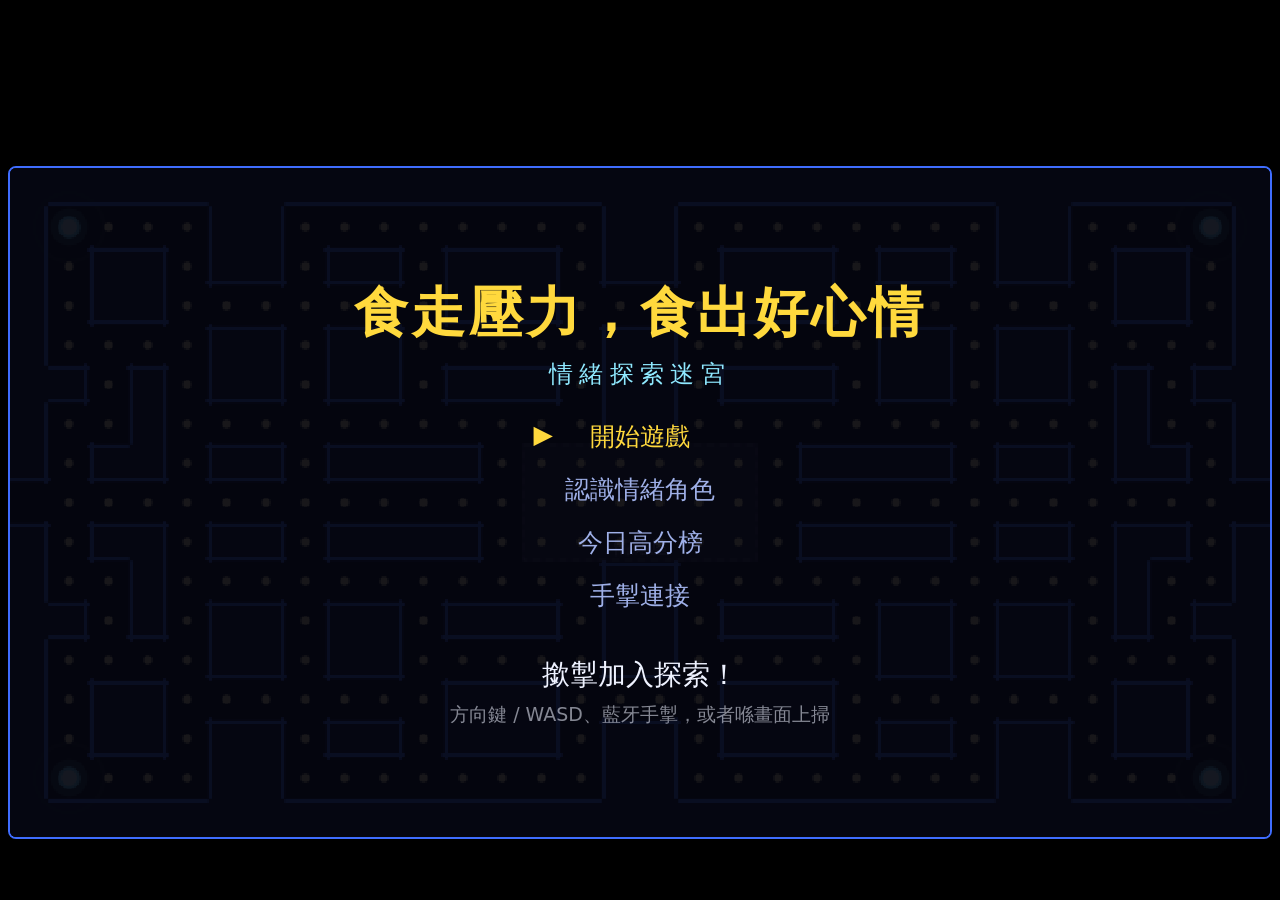
<file: index.html>
<!DOCTYPE html>
<html lang="zh-HK">
<head>
<meta charset="utf-8">
<meta name="viewport" content="width=device-width, initial-scale=1, viewport-fit=cover">
<title>食走壓力，食出好心情</title>
<link rel="stylesheet" href="css/style.css">
</head>
<body>

<div id="stage">
  <div id="frame">

    <div id="hud">
      <div class="hud-left">
        <span class="hud-label">時間</span>
        <span id="time">00</span>
      </div>
      <div class="hud-mid">
        <div class="progress"><div id="progressFill"></div></div>
        <div class="hud-stats">
          <span>分數 <b id="tokens">0</b></span>
          <span class="hud-soothe">安撫 <span id="soothedSlots"></span></span>
        </div>
      </div>
      <div class="hud-players" id="playerBars"></div>
    </div>

    <div id="canvasWrap">
      <canvas id="game"></canvas>

      <div id="goalHint" class="goal-hint"></div>
      <div id="hitFlash"></div>
      <div id="timeWarning" class="floating top"></div>
      <div id="controllerNote" class="floating top2"></div>
      <div id="gentleTip" class="floating bottom"></div>

      <div class="panel" id="attractPanel">
        <div class="attract-title" id="attractSlogan"></div>
        <div class="attract-sub">情緒探索迷宮</div>
        <ul class="menu" id="attractMenu"></ul>
        <div class="attract-prompt" id="attractPrompt"></div>
        <div class="attract-hint">方向鍵 / WASD、藍牙手掣，或者喺畫面上掃</div>
      </div>

      <div class="panel" id="charactersPanel">
        <div class="sub-title" id="charactersTitle"></div>
        <div class="char-cards" id="charCards"></div>
        <div class="sub-footer" id="charactersFooter"></div>
        <div class="sub-hint" id="charactersBack"></div>
      </div>

      <div class="panel" id="controllersPanel">
        <div class="sub-title" id="controllersTitle"></div>
        <div class="pad-slots" id="padSlots"></div>
        <div class="sub-footer" id="controllersHint"></div>
        <div class="sub-hint" id="controllersBack"></div>
      </div>

      <div class="panel" id="infoPanel">
        <div class="info-line" id="infoLine"></div>
      </div>

      <div class="panel" id="preInfoPanel">
        <div class="info-line" id="preInfoLine"></div>
        <div class="pre-chars" id="preChars"></div>
        <div class="sub-hint" id="preInfoHint"></div>
      </div>

      <div class="panel" id="endPanel">
        <div class="end-message" id="endMessage"></div>
        <ul class="end-scores" id="endScores"></ul>
      </div>

      <div class="panel" id="boardPanel">
        <div class="board-title" id="boardTitle"></div>
        <ol class="board-list" id="boardList"></ol>
      </div>

      <div class="panel" id="entryPanel">
        <div class="entry-player" id="entryPlayer"></div>
        <div class="entry-title" id="entryTitle"></div>
        <div class="entry-score">分數 <b id="entryScore">0</b></div>
        <div class="entry-letters" id="entryLetters"></div>
        <div class="entry-hint">用手掣：上下揀字（撳住會連續轉），左右換位<br>A 掣下一格，最後一格再撳 A 落實；B 掣返上一格；Start 直接落實<br>有鍵盤都得：打英文字母或數字，Enter 落實</div>
      </div>
    </div>

  </div>
</div>

<div id="staffMenu">
  <div class="staff-card">
    <h2 id="staffTitle"></h2>
    <div class="staff-row">
      <span id="staffDurationLabel"></span>
      <div class="staff-control">
        <button id="staffDurationPrev">◀</button>
        <b id="staffDurationValue"></b>
        <button id="staffDurationNext">▶</button>
      </div>
    </div>
    <div class="staff-row">
      <span id="staffPlayersLabel"></span>
      <div class="staff-control">
        <button id="staffPlayersPrev">◀</button>
        <b id="staffPlayersValue"></b>
        <button id="staffPlayersNext">▶</button>
      </div>
    </div>
    <div class="staff-actions">
      <button id="staffFullscreen">全螢幕開／關</button>
      <button id="staffReset">重置今日高分榜</button>
      <button id="staffClose" class="primary">返回遊戲</button>
    </div>
    <pre class="staff-pads" id="staffPadDebug"></pre>
    <p class="staff-hint" id="staffHint"></p>
  </div>
</div>

<div id="loading">載入緊素材…</div>

<script src="js/data.js"></script>
<script src="js/engine.js"></script>
<script src="js/render.js"></script>
<script src="js/ui.js"></script>
<script src="js/main.js"></script>
</body>
</html>
</file>
<file: css/style.css>
/* 攤位螢幕用：黑底霓虹色，經典街機視覺語言（GDD 第 6 章） */

:root {
  --neon: #3f6dff;
  --warm: #ffd93d;
  --calm: #8fe9ff;
  --ink: #eef2ff;
  --bg: #05060f;
}

* { box-sizing: border-box; }

html, body {
  margin: 0;
  height: 100%;
  background: #000;
  color: var(--ink);
  font-family: system-ui, "PingFang HK", "Microsoft JhengHei", sans-serif;
  overflow: hidden;
  user-select: none;
  -webkit-tap-highlight-color: transparent;
}

#stage {
  height: 100%;
  display: flex;
  align-items: center;
  justify-content: center;
  padding: 8px;
}

/* [試驗] 文字同介面跟住畫面大細放大（--ui-hud / --ui-panel 由 Layout.fit() 設定）。
   zoom 會連埋字、間距、圖一齊放大，排版比例保持同以前一樣。
   還原：刪走呢段同 ui.js 嘅 Layout，#frame 闊度改返 main 嘅版本。 */
#hud { zoom: var(--ui-hud, 1); }
.panel > *, .floating, .goal-hint { zoom: var(--ui-panel, 1); }
.goal-hint { width: max-content; }   /* 放大之後唔好因為 left:50% 而被逼斷行 */
.staff-card { zoom: var(--ui-panel, 1); }

/* [試驗] 闊度由 ui.js 嘅 Layout.fit() 按視窗計（量埋 HUD 實際高度），用盡成個視窗。
   呢度只係 JS 未行之前嘅後備值。 */
#frame {
  width: min(98vw, calc((98vh - 110px) * 1.88));
  container-type: inline-size;
  display: flex;
  flex-direction: column;
  gap: 6px;
}

/* ---------------- HUD ---------------- */

#hud {
  display: flex;
  align-items: center;
  gap: 14px;
  padding: 6px 10px;
  border: 2px solid var(--neon);
  border-radius: 8px;
  background: #070a1c;
  visibility: hidden;
}
#hud.visible { visibility: visible; }

.hud-label { font-size: 14px; opacity: .7; display: block; }

.hud-left { text-align: center; min-width: 76px; }
#time {
  font-family: "Courier New", monospace;
  font-size: 44px;
  font-weight: bold;
  color: var(--warm);
  line-height: 1;
}
#time.low { color: #ffa24d; }

.hud-mid { flex: 1; min-width: 0; }

.progress {
  height: 12px;
  background: #131a3d;
  border-radius: 6px;
  overflow: hidden;
}
#progressFill {
  height: 100%;
  width: 0;
  background: linear-gradient(90deg, #6ee7ff, #ffd93d);
  transition: width .2s ease-out;
}

.hud-stats {
  display: flex;
  align-items: center;
  gap: 24px;
  white-space: nowrap;
  font-size: 24px;
  font-weight: bold;
  margin-top: 6px;
}
.hud-stats b { color: var(--warm); font-family: "Courier New", monospace; }
.hud-soothe { display: flex; align-items: center; gap: 8px; }
#soothedSlots { display: inline-flex; gap: 6px; }
.soothe-slot {
  position: relative;
  width: 36px;
  height: 36px;
  border: 2px dashed #3a4585;
  border-radius: 50%;
}
.soothe-slot.done { border: 2px solid var(--warm); background: rgba(255, 217, 61, .15); }
.soothe-slot img { width: 100%; height: 100%; object-fit: contain; }
.soothe-slot i {
  position: absolute;
  right: -6px;
  bottom: -6px;
  width: 18px;
  height: 18px;
  border-radius: 50%;
  background: #3ddc84;
  color: #04210f;
  font-style: normal;
  font-size: 13px;
  line-height: 18px;
  text-align: center;
}

/* ---- 每位玩家嘅即時安心值 ---- */

.hud-players {
  display: flex;
  gap: 8px;
  flex-shrink: 0;
}
.pbar {
  display: flex;
  flex-direction: column;
  align-items: center;
  gap: 3px;
  padding: 4px 7px;
  border: 1px solid color-mix(in srgb, var(--c) 45%, transparent);
  border-radius: 6px;
  background: rgba(10, 14, 38, .7);
}
.pbar.offline { opacity: .4; }
.pbar.out { opacity: .35; }

.pbar-head { display: flex; align-items: baseline; gap: 8px; }
.pbar-score {
  font-family: "Courier New", monospace;
  font-size: 20px;
  font-weight: bold;
  color: var(--c);
  line-height: 1;
}
.pbar-name {
  font-family: "Courier New", monospace;
  font-size: 18px;
  font-weight: bold;
  color: var(--c);
  line-height: 1;
}
.pbar-pips { display: flex; gap: 2px; }
.pbar-pips i {
  font-style: normal;
  font-size: 26px;
  line-height: 1;
  color: #2a3466;
  transition: color .25s;
}
.pbar-pips i.on { color: #ff5a7a; }

/* ---------------- 畫面 ---------------- */

#canvasWrap {
  position: relative;
  border: 2px solid var(--neon);
  border-radius: 8px;
  overflow: hidden;
  background: var(--bg);
}

#game {
  display: block;
  width: 100%;
  height: auto;
  image-rendering: pixelated;
}

/* ---------------- 浮動提示 ---------------- */

.floating {
  position: absolute;
  left: 50%;
  transform: translateX(-50%);
  padding: 8px 22px;
  border-radius: 999px;
  font-size: 24px;
  font-weight: bold;
  background: rgba(255, 248, 230, .95);
  color: #2b2415;
  opacity: 0;
  pointer-events: none;
  transition: opacity .25s;
  white-space: nowrap;
  max-width: 92%;
}
.floating.visible { opacity: 1; }
.floating.top { top: 10px; background: rgba(255, 217, 61, .95); }
.floating.top2 { top: 72px; background: rgba(143, 233, 255, .95); }
.floating.bottom { bottom: 14px; }

/* 畫面窄（細螢幕／4 人局）：HUD 收細少少，確保唔會斷行或者爆出畫面 */
@container (max-width: 950px) {
  .hud-left { min-width: 60px; }
  #time { font-size: 36px; }
  .hud-stats { font-size: 20px; gap: 14px; }
  .soothe-slot { width: 30px; height: 30px; }
  .soothe-slot i { width: 15px; height: 15px; font-size: 11px; line-height: 15px; right: -5px; bottom: -5px; }
  .pbar { padding: 3px 6px; }
  .pbar-name { font-size: 14px; }
  .pbar-pips i { font-size: 20px; }
  #hud { gap: 10px; }
  .hud-players { gap: 5px; }
}

/* 開局／食咗安撫代幣嘅大字目標提示 */
.goal-hint {
  position: absolute;
  top: 12px;
  left: 50%;
  transform: translateX(-50%);
  max-width: 94%;
  padding: 10px 26px;
  border-radius: 999px;
  background: rgba(143, 233, 255, .96);
  color: #04222b;
  font-size: 26px;
  font-weight: bold;
  text-align: center;
  box-shadow: 0 0 24px rgba(143, 233, 255, .6);
  opacity: 0;
  pointer-events: none;
  transition: opacity .3s;
  z-index: 6;
}
.goal-hint.visible { opacity: 1; }

/* 被掂到：紅邊閃一下 + 輕微震動，單次 0.5 秒 */
#hitFlash {
  position: absolute;
  inset: 0;
  border-radius: 6px;
  pointer-events: none;
  box-shadow: inset 0 0 0 0 rgba(255, 70, 90, 0);
  z-index: 7;
}
#hitFlash.hit { animation: hit-flash .5s ease-out; }
@keyframes hit-flash {
  0% { box-shadow: inset 0 0 70px 22px rgba(255, 70, 90, .8); }
  100% { box-shadow: inset 0 0 70px 22px rgba(255, 70, 90, 0); }
}
#canvasWrap.hit { animation: hit-shake .3s ease-out; }
@keyframes hit-shake {
  0%, 100% { transform: translate(0, 0); }
  20% { transform: translate(-5px, 2px); }
  40% { transform: translate(5px, -2px); }
  60% { transform: translate(-3px, 1px); }
  80% { transform: translate(3px, -1px); }
}
@media (prefers-reduced-motion: reduce) {
  #canvasWrap.hit { animation: none; }
}

/* ---------------- 全螢幕面板 ---------------- */

.panel {
  position: absolute;
  inset: 0;
  display: none;
  flex-direction: column;
  align-items: center;
  justify-content: center;
  /* 內容多過畫面高度嗰陣照樣由頂開始，唔會被 center 切走上半截 */
  justify-content: safe center;
  overflow-y: auto;
  scrollbar-width: none;          /* 攤位畫面唔想見到 scrollbar */
  gap: 8px;
  padding: 16px;
  text-align: center;
  background: rgba(5, 6, 15, .92);
}
.panel::-webkit-scrollbar { display: none; }
.panel.visible { display: flex; }

.attract-title { font-size: clamp(20px, 5.6vw, 34px); color: var(--warm); font-weight: bold; letter-spacing: 2px; }
.attract-sub { font-size: 15px; color: var(--calm); letter-spacing: 4px; }
.attract-prompt {
  margin-top: 18px;
  font-size: 18px;
  color: var(--ink);
  animation: blink 1.4s steps(2, start) infinite;
}
.attract-hint { font-size: 12px; opacity: .55; }

@keyframes blink { 50% { opacity: .25; } }

/* ---- 開始畫面選單 ---- */

.menu {
  list-style: none;
  padding: 0;
  margin: 10px 0 0;
  display: flex;
  flex-direction: column;
  gap: 4px;
}
.menu-item {
  font-size: 16px;
  padding: 4px 26px;
  color: #9fb0e8;
  position: relative;
}
.menu-item.active { color: var(--warm); }
.menu-item.active::before {
  content: '▶';
  position: absolute;
  left: 6px;
  animation: blink 1s steps(2, start) infinite;
}

/* ---- 開局前精簡角色介紹 ---- */

#preInfoPanel .info-line { font-size: clamp(15px, 2.3vw, 21px); }

.pre-chars {
  width: 100%;
  display: flex;
  flex-wrap: wrap;
  align-items: flex-start;
  justify-content: center;
  gap: 8px 2.5%;
  margin-top: 4px;
}
.pre-char { display: flex; flex-direction: column; align-items: center; gap: 2px; }
.pre-pair { display: flex; align-items: center; gap: 4px; }
/* 跟住畫面闊度縮放，細螢幕唔會迫到摺行，大螢幕又唔會得粒豆咁細 */
.pre-pair img {
  width: clamp(30px, 5vw, 54px);
  aspect-ratio: 1;
  height: auto;
  image-rendering: pixelated;
}
.pre-pair img.soothed { filter: drop-shadow(0 0 6px rgba(255, 216, 150, .85)); }
.pre-arrow { color: #6a7bc8; font-size: 12px; }
.pre-name { font-size: 13px; color: var(--warm); }
.pre-caption {
  flex-basis: 100%;
  text-align: center;
  font-size: 12px;
  color: #9fb0e8;
}

/* ---- 角色介紹 / 手掣連接 共用 ---- */

.sub-title { font-size: 18px; color: var(--calm); letter-spacing: 1px; }
.sub-footer { font-size: 12px; color: #9fb0e8; max-width: 90%; line-height: 1.6; }
.sub-hint { font-size: 11px; opacity: .5; }

/* ---- 角色介紹 ---- */

/* 橫向畫面：四張卡排 2x2，用返闊度、慳返高度 */
.char-cards {
  display: grid;
  grid-template-columns: 1fr 1fr;
  gap: 6px 10px;
  width: 96%;
}
.char-card {
  background: rgba(20, 26, 60, .75);
  border: 1px solid #26306a;
  border-radius: 8px;
  padding: 4px 6px;
}
/* 加咗安撫代幣格仔之後內容多咗，呢個版面整體縮細少少，確保一版睇晒（唔刪字） */
#charactersPanel { gap: 4px; padding: 10px 16px; }
#charactersPanel > * { zoom: calc(var(--ui-panel, 1) * 0.86); }

.token-card {
  grid-column: 1 / -1;          /* 成行闊，放喺四張角色卡下面 */
  text-align: left;
  padding: 6px 12px;
  border-color: #3a6fb0;
}
.token-head { display: flex; align-items: center; gap: 8px; }
.token-head b { font-size: 15px; color: var(--calm); }
.token-orb {                     /* 模仿迷宮入面發光嘅安撫代幣 */
  width: 14px; height: 14px; border-radius: 50%;
  background: radial-gradient(circle, #e9fdff 0 35%, #6ee7ff 60%, rgba(110, 231, 255, 0) 72%);
  box-shadow: 0 0 8px 2px rgba(110, 231, 255, .6);
}
.token-intro { font-size: 12px; color: #cfd8ff; margin: 2px 0; }
.token-ways { list-style: none; padding: 0; margin: 0; display: flex; flex-direction: column; gap: 2px; }
.token-ways li { display: flex; align-items: flex-start; gap: 6px; font-size: 12px; line-height: 1.45; color: var(--ink); }
.token-ways li i { flex: none; width: 9px; height: 9px; border-radius: 50%; margin-top: 5px; }
.token-foot { font-size: 12px; color: var(--warm); margin-top: 3px; }

.char-head {
  display: flex;
  align-items: baseline;
  gap: 8px;
  font-size: 12px;
}
.char-head b { font-size: 15px; color: var(--warm); }
.char-head span { color: #9fb0e8; }

.char-strip {
  display: flex;
  align-items: center;
  justify-content: center;
  gap: 4px;
  margin: 2px 0;
}
.char-state {
  display: flex;
  flex-direction: column;
  align-items: center;
  gap: 1px;
  width: 30%;
}
.char-state img {
  width: clamp(28px, 3.4vw, 44px);
  aspect-ratio: 1;
  height: auto;
  image-rendering: pixelated;
}
.char-state span { font-size: 9px; color: #8a99d0; text-align: center; line-height: 1.3; }
.char-state.soothed span { color: #ffd9a0; }
.char-arrow { color: #4c5da8; font-size: 10px; }

.char-line { font-size: 11px; color: #cfd8ff; text-align: center; }

/* ---- 手掣連接（參考 Switch）---- */

/* 橫向畫面：四格排成一行，同 Switch 嗰個手掣畫面一樣 */
.pad-slots {
  display: grid;
  grid-template-columns: repeat(4, 1fr);
  gap: 8px;
  width: 96%;
  margin: 2px 0;
}
.pad-slot {
  border: 2px solid #26306a;
  border-radius: 10px;
  padding: 8px 6px;
  text-align: center;
  background: rgba(12, 16, 44, .8);
  transition: border-color .15s, box-shadow .15s;
}
.pad-slot.on { border-color: var(--slot-color); }
.pad-slot.active { box-shadow: 0 0 0 3px color-mix(in srgb, var(--slot-color) 45%, transparent); }
.pad-slot.disabled { opacity: .35; }

.pad-num { font-family: "Courier New", monospace; font-weight: bold; font-size: 15px; color: #5d6ba8; }
.pad-slot.on .pad-num { color: var(--slot-color); }

/* 手掣圖示：一個圓角長方形 + 兩個搖桿 */
.pad-icon {
  width: 56px;
  height: 30px;
  margin: 5px auto;
  border: 2px solid #3a4788;
  border-radius: 9px / 11px;
  position: relative;
}
.pad-slot.on .pad-icon { border-color: var(--slot-color); }
.pad-icon::before, .pad-icon::after {
  content: '';
  position: absolute;
  top: 7px;
  width: 9px;
  height: 9px;
  border-radius: 50%;
  background: #3a4788;
}
.pad-icon::before { left: 6px; }
.pad-icon::after { right: 6px; }
.pad-slot.on .pad-icon::before, .pad-slot.on .pad-icon::after { background: var(--slot-color); }

.pad-name { font-size: 10px; color: #a9b5e0; line-height: 1.4; min-height: 26px; }
.pad-status { font-size: 10px; color: #5d6ba8; margin-top: 2px; }
.pad-slot.on .pad-status { color: var(--slot-color); }

.info-line {
  font-size: clamp(17px, 4.4vw, 24px);
  line-height: 1.7;
  color: var(--ink);
  max-width: 88%;
}

.end-message { font-size: clamp(17px, 4.4vw, 24px); color: var(--warm); line-height: 1.6; max-width: 90%; white-space: pre-line; }
.end-message.game-over { color: #ff8a8a; }
.end-scores { list-style: none; padding: 0; margin: 4px 0 0; font-size: 22px; font-weight: bold; line-height: 1.7; }

.board-title { font-size: 20px; color: var(--calm); letter-spacing: 2px; }
.board-list {
  list-style: none;
  padding: 0;
  margin: 0;
  width: min(240px, 78%);
  font-family: "Courier New", monospace;
  font-size: 16px;
}
.board-list li { display: flex; gap: 12px; padding: 3px 0; border-bottom: 1px dashed #1d2650; }
.board-list li.empty { justify-content: center; border: 0; font-family: inherit; font-size: 14px; opacity: .7; }
.board-list .rank { color: #6d7bbd; }
.board-list .name { flex: 1; text-align: left; color: var(--ink); letter-spacing: 3px; }
.board-list .score { color: var(--warm); }

.entry-player {
  font-family: "Courier New", monospace;
  font-size: 26px;
  font-weight: bold;
  letter-spacing: 2px;
}
.entry-title { font-size: 17px; color: var(--calm); line-height: 1.6; max-width: 90%; }
.entry-score { font-size: 14px; opacity: .8; }
.entry-score b { color: var(--warm); font-family: "Courier New", monospace; font-size: 20px; }
.entry-letters { display: flex; gap: 8px; margin-top: 6px; }
.entry-letters .letter {
  width: 38px;
  height: 52px;
  display: grid;
  place-items: center;
  font-family: "Courier New", monospace;
  font-size: 30px;
  border-bottom: 4px solid #26306a;
  color: var(--ink);
}
.entry-letters .letter.active {
  border-bottom-color: var(--warm);
  color: var(--warm);
  animation: blink 1s steps(2, start) infinite;
}
.entry-hint { font-size: 12px; opacity: .6; line-height: 1.7; }

/* ---------------- 志工設定 ---------------- */

#staffMenu {
  position: fixed;
  inset: 0;
  display: none;
  align-items: center;
  justify-content: center;
  background: rgba(0, 0, 0, .82);
  z-index: 50;
}
#staffMenu.visible { display: flex; }

.staff-card {
  width: min(420px, 92vw);
  background: #0d1230;
  border: 2px solid var(--neon);
  border-radius: 12px;
  padding: 22px;
}
.staff-card h2 { margin: 0 0 16px; font-size: 19px; color: var(--calm); }

.staff-row {
  display: flex;
  align-items: center;
  justify-content: space-between;
  margin-bottom: 12px;
  font-size: 15px;
}
.staff-control { display: flex; align-items: center; gap: 10px; }
.staff-control b { min-width: 74px; text-align: center; color: var(--warm); font-family: "Courier New", monospace; }

.staff-actions { display: flex; flex-direction: column; gap: 8px; margin-top: 18px; }

#staffMenu button {
  background: #1b2354;
  color: var(--ink);
  border: 1px solid #2f3d86;
  border-radius: 6px;
  padding: 9px 12px;
  font-size: 14px;
  font-family: inherit;
  cursor: pointer;
}
#staffMenu button:hover { background: #26308f; }
#staffMenu button.primary { background: #2f57d8; border-color: #4c74ff; }

.staff-pads {
  margin: 14px 0 0;
  padding: 8px 10px;
  max-height: 120px;
  overflow: auto;
  border: 1px solid #2a3466;
  border-radius: 6px;
  background: rgba(5, 8, 24, .8);
  color: var(--calm);
  font: 11px/1.5 "Courier New", monospace;
  white-space: pre-wrap;
  word-break: break-all;
}
.staff-hint { font-size: 11px; opacity: .55; margin: 14px 0 0; line-height: 1.6; }

/* ---------------- 載入 ---------------- */

#loading {
  position: fixed;
  inset: 0;
  display: grid;
  place-items: center;
  background: #000;
  color: var(--calm);
  font-size: 15px;
  z-index: 99;
}
</file>
